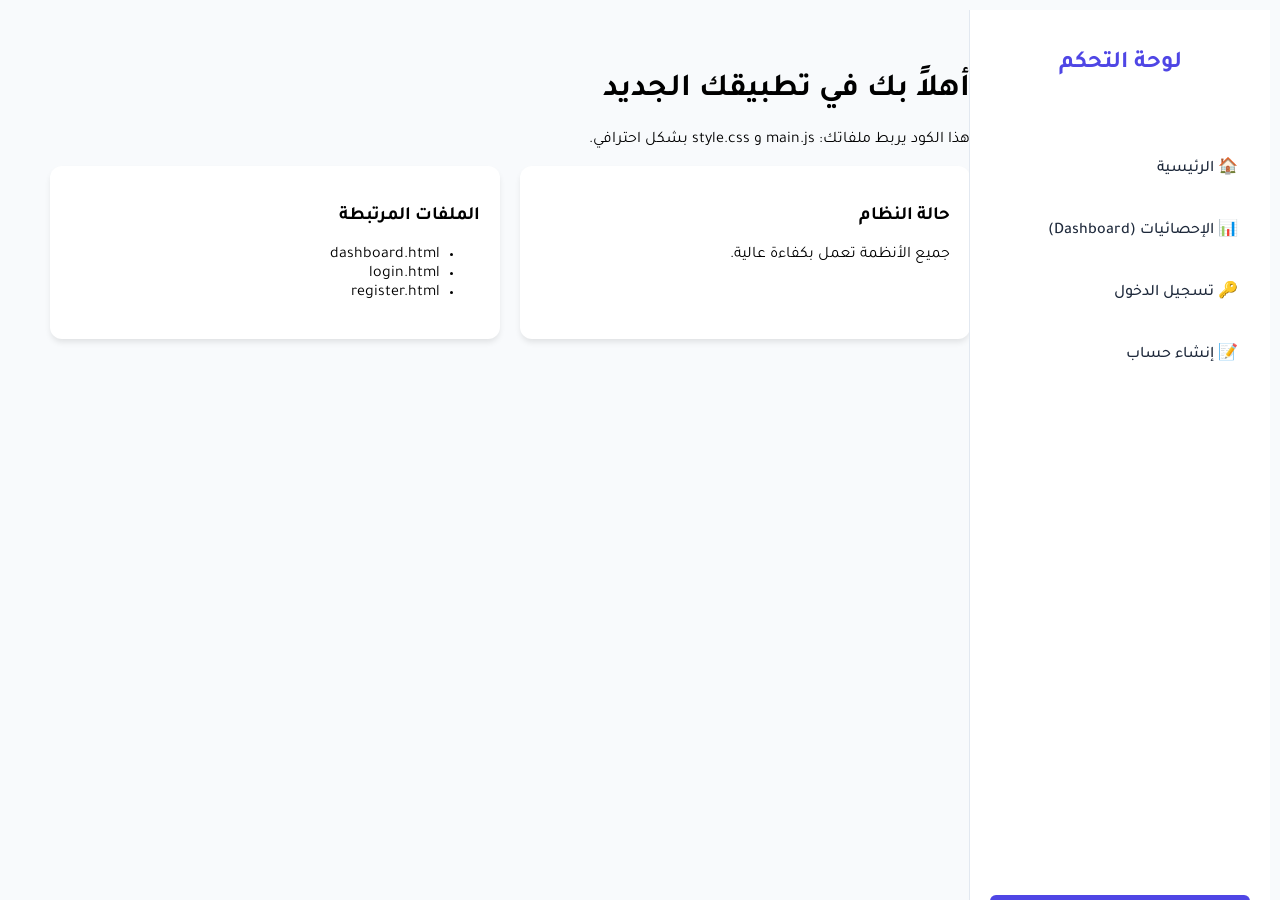
<file: index.html>
<!DOCTYPE html>
<html lang="ar" dir="rtl">
<head>
    <meta charset="UTF-8">
    <meta name="viewport" content="width=device-width, initial-scale=1.0">
    <title>مشروعي الإحترافي</title>
    <link href="https://fonts.googleapis.com/css2?family=Tajawal:wght@300;500;700&display=swap" rel="stylesheet">
    <link rel="stylesheet" href="style.css"> <style>
        :root {
            --primary-color: #4f46e5;
            --bg-color: #f8fafc;
            --text-dark: #1e293b;
        }
        body {
            font-family: 'Tajawal', sans-serif;
            margin: 0;
            background-color: var(--bg-color);
            display: flex;
        }
        /* القائمة الجانبية */
        .sidebar {
            width: 260px;
            background: #fff;
            height: 100vh;
            border-left: 1px solid #e2e8f0;
            display: flex;
            flex-direction: column;
            padding: 20px;
            position: fixed;
        }
        .sidebar h2 { color: var(--primary-color); text-align: center; }
        .nav-links { list-style: none; padding: 0; margin-top: 30px; }
        .nav-links li { margin: 15px 0; }
        .nav-links a {
            text-decoration: none;
            color: var(--text-dark);
            font-weight: 500;
            display: block;
            padding: 12px;
            border-radius: 8px;
            transition: 0.3s;
        }
        .nav-links a:hover { background: #f1f5f9; color: var(--primary-color); }
        
        /* المحتوى الرئيسي */
        .main-content {
            margin-right: 260px; /* لموازنة القائمة الجانبية في RTL */
            padding: 40px;
            width: 100%;
        }
        .card-grid {
            display: grid;
            grid-template-columns: repeat(auto-fit, minmax(250px, 1fr));
            gap: 20px;
        }
        .card {
            background: white;
            padding: 20px;
            border-radius: 12px;
            box-shadow: 0 4px 6px -1px rgba(0,0,0,0.1);
        }
        .btn {
            background: var(--primary-color);
            color: white;
            padding: 10px 20px;
            border: none;
            border-radius: 6px;
            cursor: pointer;
        }
    </style>
</head>
<body>

    <aside class="sidebar">
        <h2>لوحة التحكم</h2>
        <ul class="nav-links">
            <li><a href="index.html">🏠 الرئيسية</a></li>
            <li><a href="dashboard.html">📊 الإحصائيات (Dashboard)</a></li>
            <li><a href="login.html">🔑 تسجيل الدخول</a></li>
            <li><a href="register.html">📝 إنشاء حساب</a></li>
        </ul>
        <div style="margin-top: auto;">
            <button class="btn" onclick="showAlert()">تحديث البيانات</button>
        </div>
    </aside>

    <main class="main-content">
        <header>
            <h1>أهلاً بك في تطبيقك الجديد</h1>
            <p>هذا الكود يربط ملفاتك: main.js و style.css بشكل احترافي.</p>
        </header>

        <section class="card-grid">
            <div class="card">
                <h3>حالة النظام</h3>
                <p>جميع الأنظمة تعمل بكفاءة عالية.</p>
            </div>
            <div class="card">
                <h3>الملفات المرتبطة</h3>
                <ul>
                    <li>dashboard.html</li>
                    <li>login.html</li>
                    <li>register.html</li>
                </ul>
            </div>
        </section>
    </main>

    <script src="main.js"></script>
    <script>
        function showAlert() {
            alert("تم تفعيل الربط بين الملفات بنجاح!");
        }
    </script>
</body>
</html>
</file>
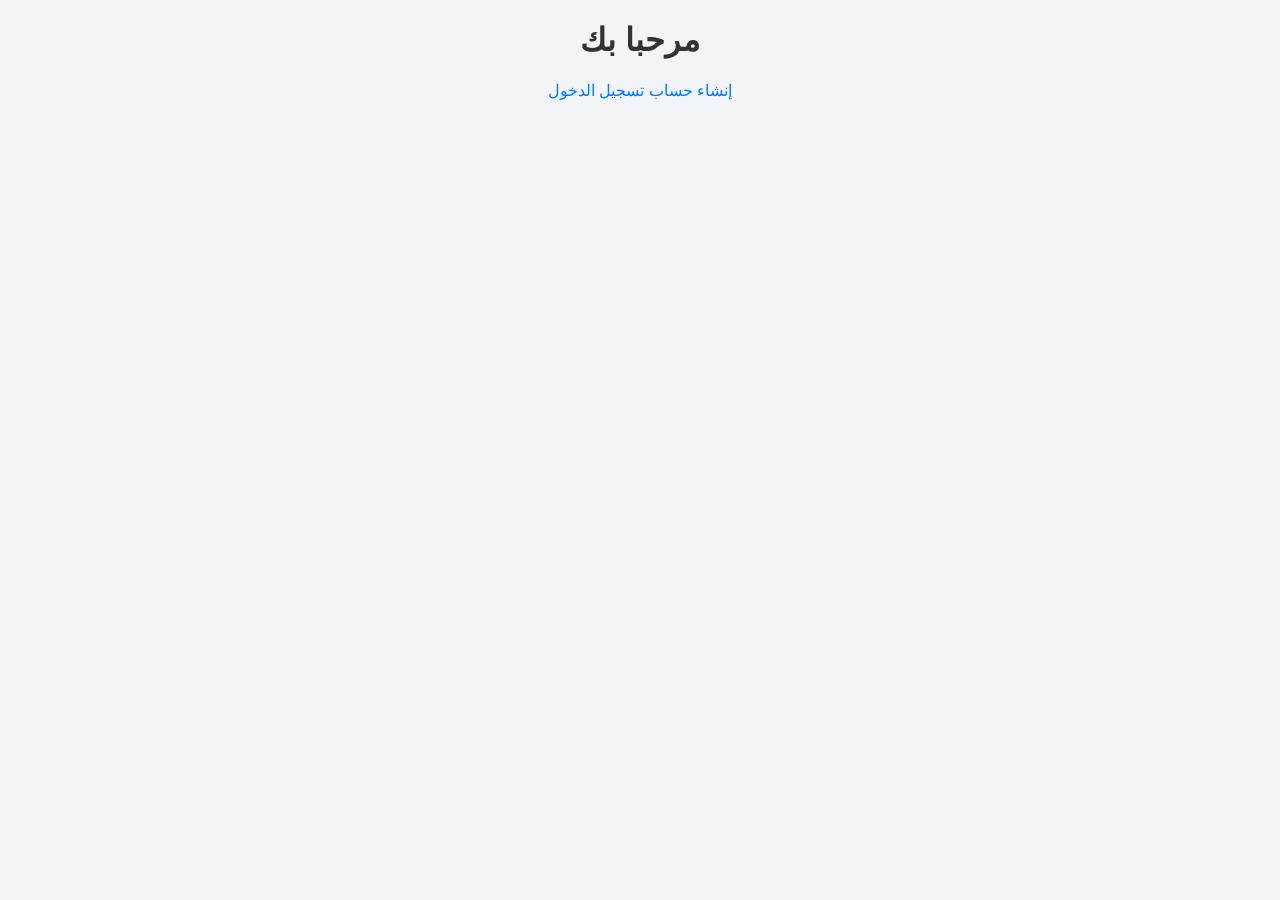
<file: project/index.html>
<!DOCTYPE html>
<html lang="ar">
<head>
<meta charset="UTF-8">
<title>تبادل المتابعات</title>
<link rel="stylesheet" href="css/style.css">
<script src="js/main.js" defer></script>
</head>
<body>

<h1>مرحبا بك</h1>
<a href="register.html">إنشاء حساب</a>
<a href="login.html">تسجيل الدخول</a>

</body>
</html>
</file>
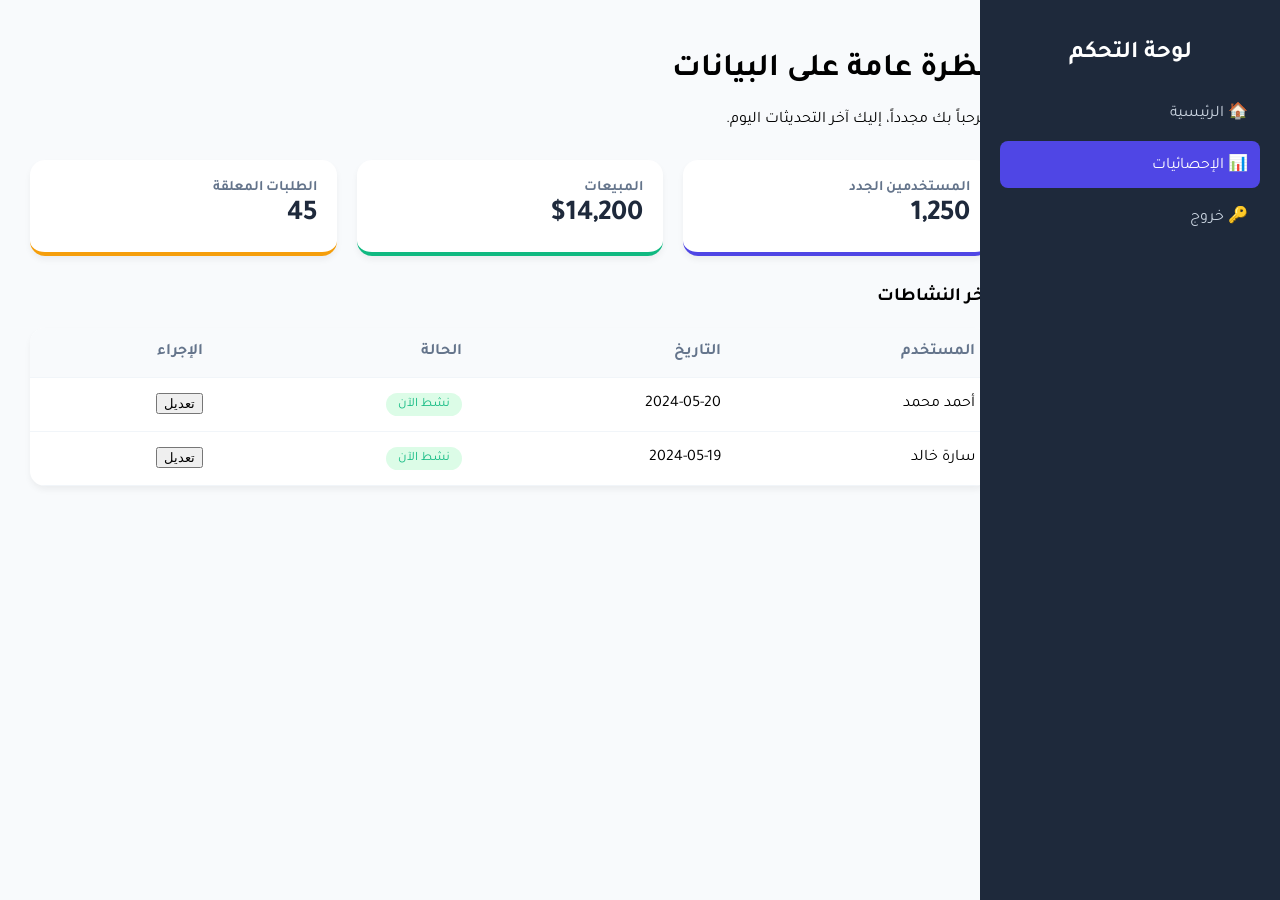
<file: dashboard.html>
<!DOCTYPE html>
<html lang="ar" dir="rtl">
<head>
    <meta charset="UTF-8">
    <meta name="viewport" content="width=device-width, initial-scale=1.0">
    <title>لوحة التحكم | الإحصائيات</title>
    <link href="https://fonts.googleapis.com/css2?family=Tajawal:wght@300;500;700&display=swap" rel="stylesheet">
    <style>
        :root {
            --primary-color: #4f46e5;
            --success-color: #10b981;
            --warning-color: #f59e0b;
            --bg-color: #f8fafc;
        }
        body {
            font-family: 'Tajawal', sans-serif;
            margin: 0;
            background-color: var(--bg-color);
            display: flex;
        }
        /* القائمة الجانبية (نفس تصميم الصفحة الرئيسية لتوحيد الهوية) */
        .sidebar {
            width: 260px;
            background: #1e293b;
            height: 100vh;
            color: white;
            display: flex;
            flex-direction: column;
            padding: 20px;
            position: fixed;
        }
        .sidebar a {
            color: #cbd5e1;
            text-decoration: none;
            padding: 12px;
            display: block;
            border-radius: 8px;
            margin-bottom: 5px;
        }
        .sidebar a.active { background: var(--primary-color); color: white; }

        .main-content { margin-right: 260px; padding: 30px; width: 100%; }

        /* شبكة الإحصائيات */
        .stats-grid {
            display: grid;
            grid-template-columns: repeat(auto-fit, minmax(200px, 1fr));
            gap: 20px;
            margin-bottom: 30px;
        }
        .stat-card {
            background: white;
            padding: 20px;
            border-radius: 15px;
            box-shadow: 0 4px 6px rgba(0,0,0,0.05);
            border-bottom: 4px solid var(--primary-color);
        }
        .stat-card h3 { color: #64748b; font-size: 0.9rem; margin: 0; }
        .stat-card .value { font-size: 1.8rem; font-weight: bold; color: #1e293b; }

        /* جدول البيانات */
        .data-table {
            width: 100%;
            background: white;
            border-collapse: collapse;
            border-radius: 15px;
            overflow: hidden;
            box-shadow: 0 4px 6px rgba(0,0,0,0.05);
        }
        .data-table th, .data-table td { padding: 15px; text-align: right; border-bottom: 1px solid #f1f5f9; }
        .data-table th { background: #f8fafc; color: #64748b; }
        
        .status-badge {
            padding: 5px 12px;
            border-radius: 20px;
            font-size: 0.8rem;
        }
        .status-online { background: #dcfce7; color: var(--success-color); }
    </style>
</head>
<body>

    <aside class="sidebar">
        <h2 style="color: white; text-align: center;">لوحة التحكم</h2>
        <nav>
            <a href="index.html">🏠 الرئيسية</a>
            <a href="dashboard.html" class="active">📊 الإحصائيات</a>
            <a href="login.html">🔑 خروج</a>
        </nav>
    </aside>

    <main class="main-content">
        <header style="margin-bottom: 30px;">
            <h1>نظرة عامة على البيانات</h1>
            <p>مرحباً بك مجدداً، إليك آخر التحديثات اليوم.</p>
        </header>

        <section class="stats-grid">
            <div class="stat-card">
                <h3>المستخدمين الجدد</h3>
                <div class="value">1,250</div>
            </div>
            <div class="stat-card" style="border-color: var(--success-color);">
                <h3>المبيعات</h3>
                <div class="value">$14,200</div>
            </div>
            <div class="stat-card" style="border-color: var(--warning-color);">
                <h3>الطلبات المعلقة</h3>
                <div class="value">45</div>
            </div>
        </section>

        <section>
            <h3>آخر النشاطات</h3>
            <table class="data-table">
                <thead>
                    <tr>
                        <th>المستخدم</th>
                        <th>التاريخ</th>
                        <th>الحالة</th>
                        <th>الإجراء</th>
                    </tr>
                </thead>
                <tbody>
                    <tr>
                        <td>أحمد محمد</td>
                        <td>2024-05-20</td>
                        <td><span class="status-badge status-online">نشط الآن</span></td>
                        <td><button style="cursor:pointer">تعديل</button></td>
                    </tr>
                    <tr>
                        <td>سارة خالد</td>
                        <td>2024-05-19</td>
                        <td><span class="status-badge status-online">نشط الآن</span></td>
                        <td><button style="cursor:pointer">تعديل</button></td>
                    </tr>
                </tbody>
            </table>
        </section>
    </main>

    <script src="main.js"></script>
</body>
</html>
</file>
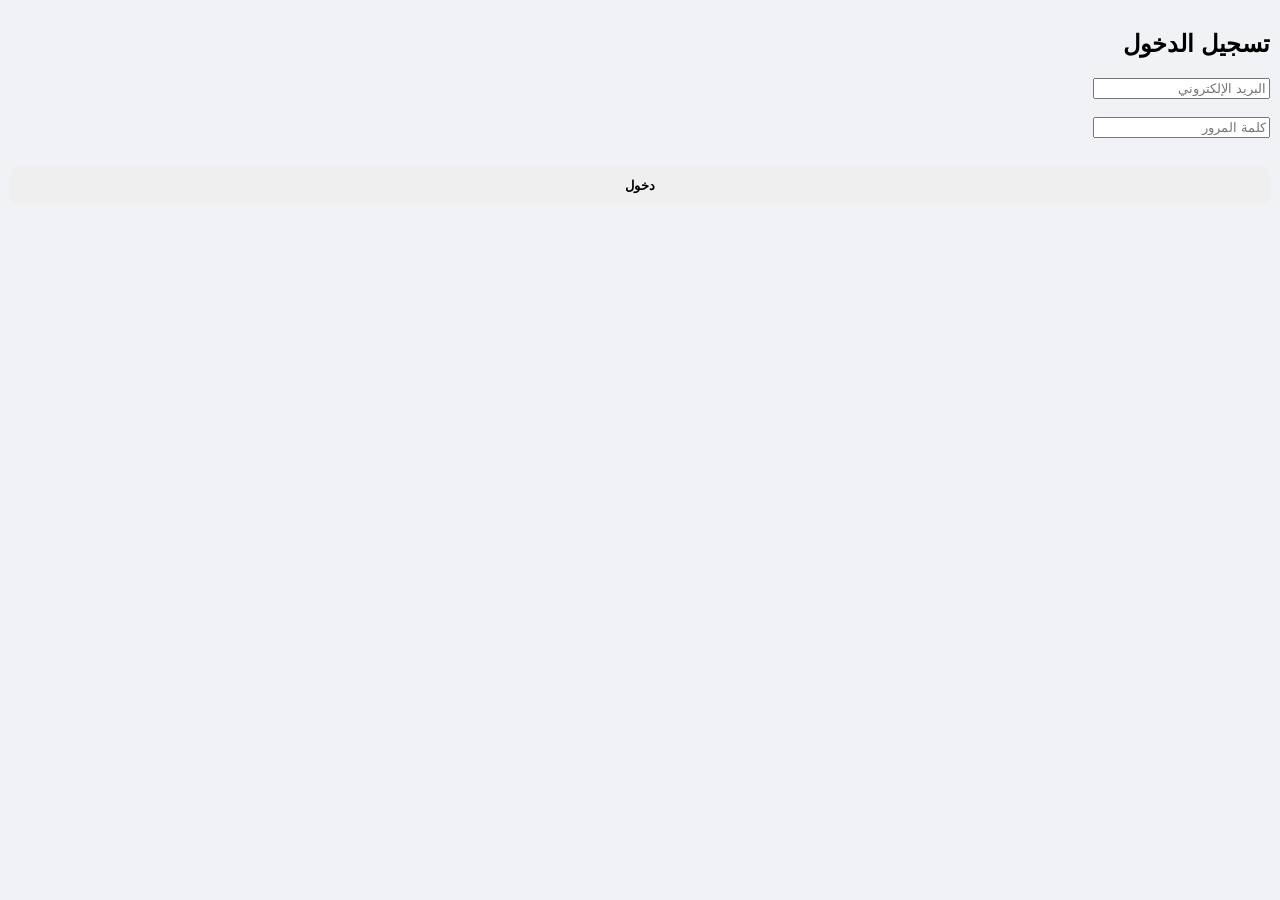
<file: login.html>
<!DOCTYPE html>
<html lang="ar" dir="rtl">
<head>
<meta charset="UTF-8">
<title>تسجيل الدخول</title>
  <link rel="stylesheet" href="style.css">
<script src="main.js" defer></script>
</head>
<body>

<h2>تسجيل الدخول</h2>

<form action="api/login.php" method="POST">
  <input type="email" name="email" placeholder="البريد الإلكتروني" required><br><br>
  <input type="password" name="password" placeholder="كلمة المرور" required><br><br>
  <button type="submit">دخول</button>
</form>

</body>
</html>
</file>
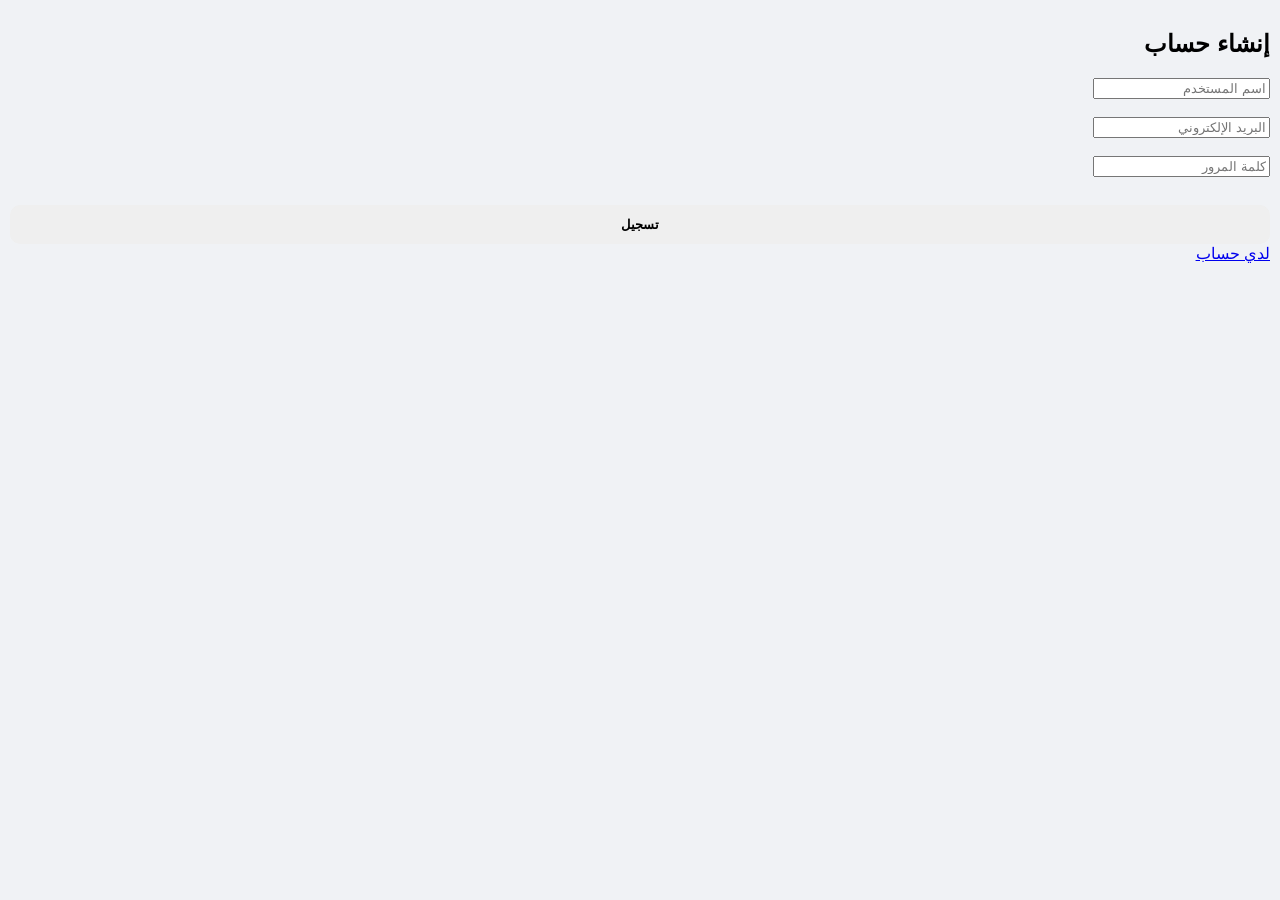
<file: register.html>
<!DOCTYPE html>
<html lang="ar" dir="rtl">
<head>
<meta charset="UTF-8">
<title>إنشاء حساب</title>
  <link rel="stylesheet" href="style.css">
<script src="main.js" defer></script>
</head>
<body>

<h2>إنشاء حساب</h2>

<form action="api/register.php" method="POST">
  <input type="text" name="username" placeholder="اسم المستخدم" required><br><br>
  <input type="email" name="email" placeholder="البريد الإلكتروني" required><br><br>
  <input type="password" name="password" placeholder="كلمة المرور" required><br><br>
  <button type="submit">تسجيل</button>
</form>

<a href="login.html">لدي حساب</a>

</body>
</html>
</file>
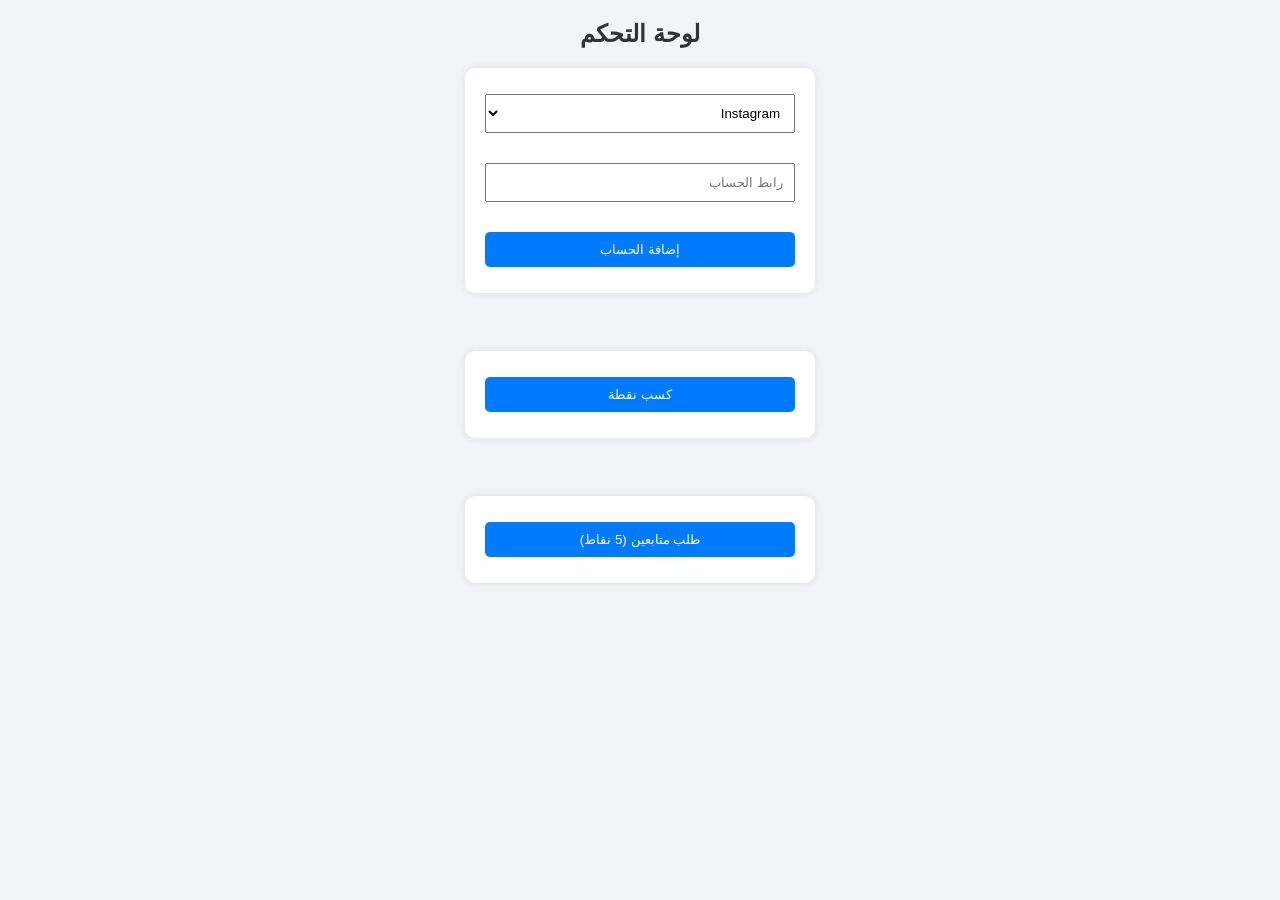
<file: project/dashboard.html>
<!DOCTYPE html>
<html lang="ar" dir="rtl">
<head>
<meta charset="UTF-8">
<title>لوحة التحكم</title>
<link rel="stylesheet" href="css/style.css">
<script src="js/main.js" defer></script>
</head>
<body>

<h2>لوحة التحكم</h2>

<form action="api/add_account.php" method="POST">
  <select name="platform">
    <option value="instagram">Instagram</option>
    <option value="tiktok">TikTok</option>
  </select><br><br>

  <input type="url" name="url" placeholder="رابط الحساب" required><br><br>

  <button type="submit">إضافة الحساب</button>
</form>

<br>

<form action="api/earn_points.php" method="POST">
  <button type="submit">كسب نقطة</button>
</form>

<br>

<form action="api/request_followers.php" method="POST">
  <button type="submit">طلب متابعين (5 نقاط)</button>
</form>

</body>
</html>
</file>
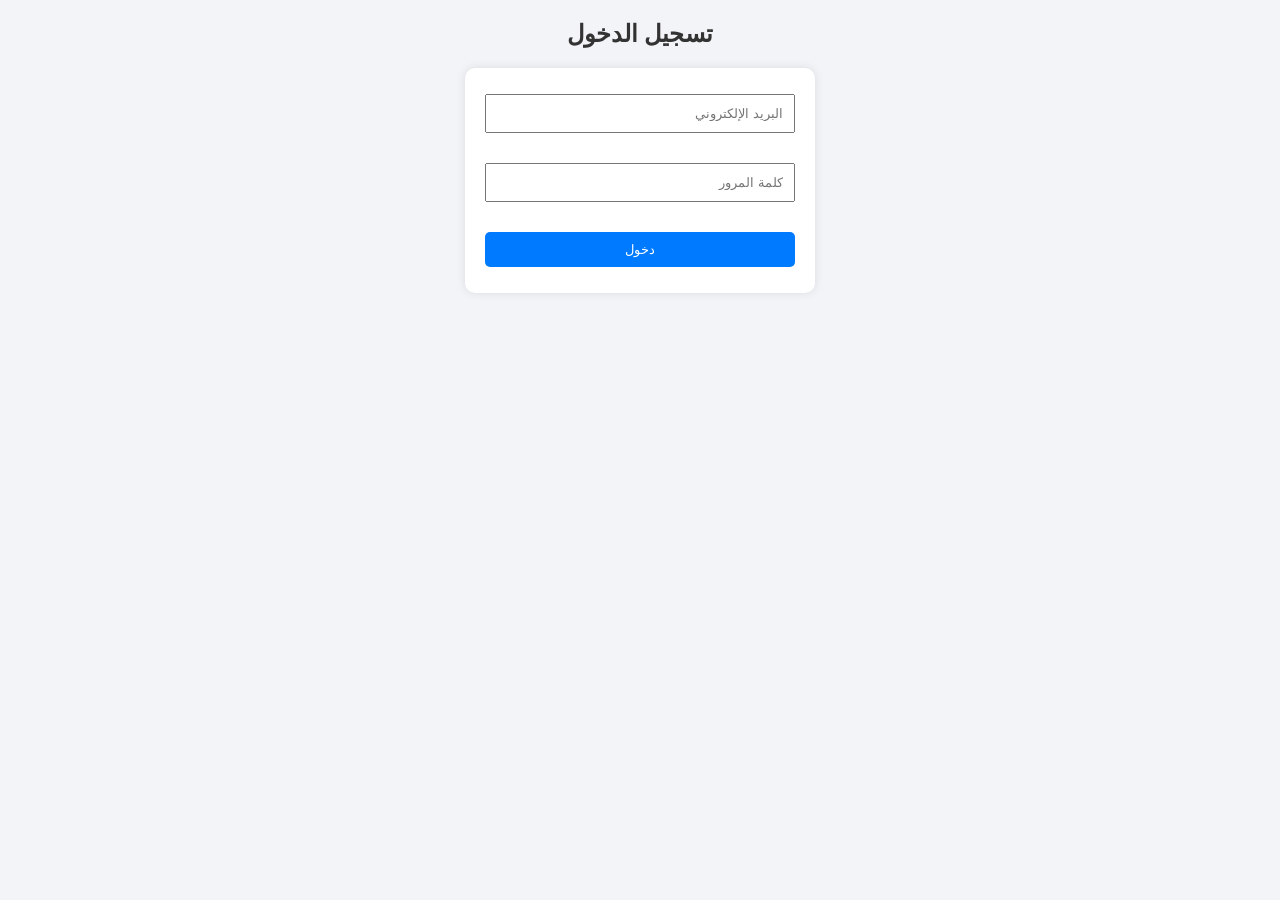
<file: project/login.html>
<!DOCTYPE html>
<html lang="ar" dir="rtl">
<head>
<meta charset="UTF-8">
<title>تسجيل الدخول</title>
  <link rel="stylesheet" href="css/style.css">
<script src="js/main.js" defer></script>
</head>
<body>

<h2>تسجيل الدخول</h2>

<form action="api/login.php" method="POST">
  <input type="email" name="email" placeholder="البريد الإلكتروني" required><br><br>
  <input type="password" name="password" placeholder="كلمة المرور" required><br><br>
  <button type="submit">دخول</button>
</form>

</body>
</html>
</file>
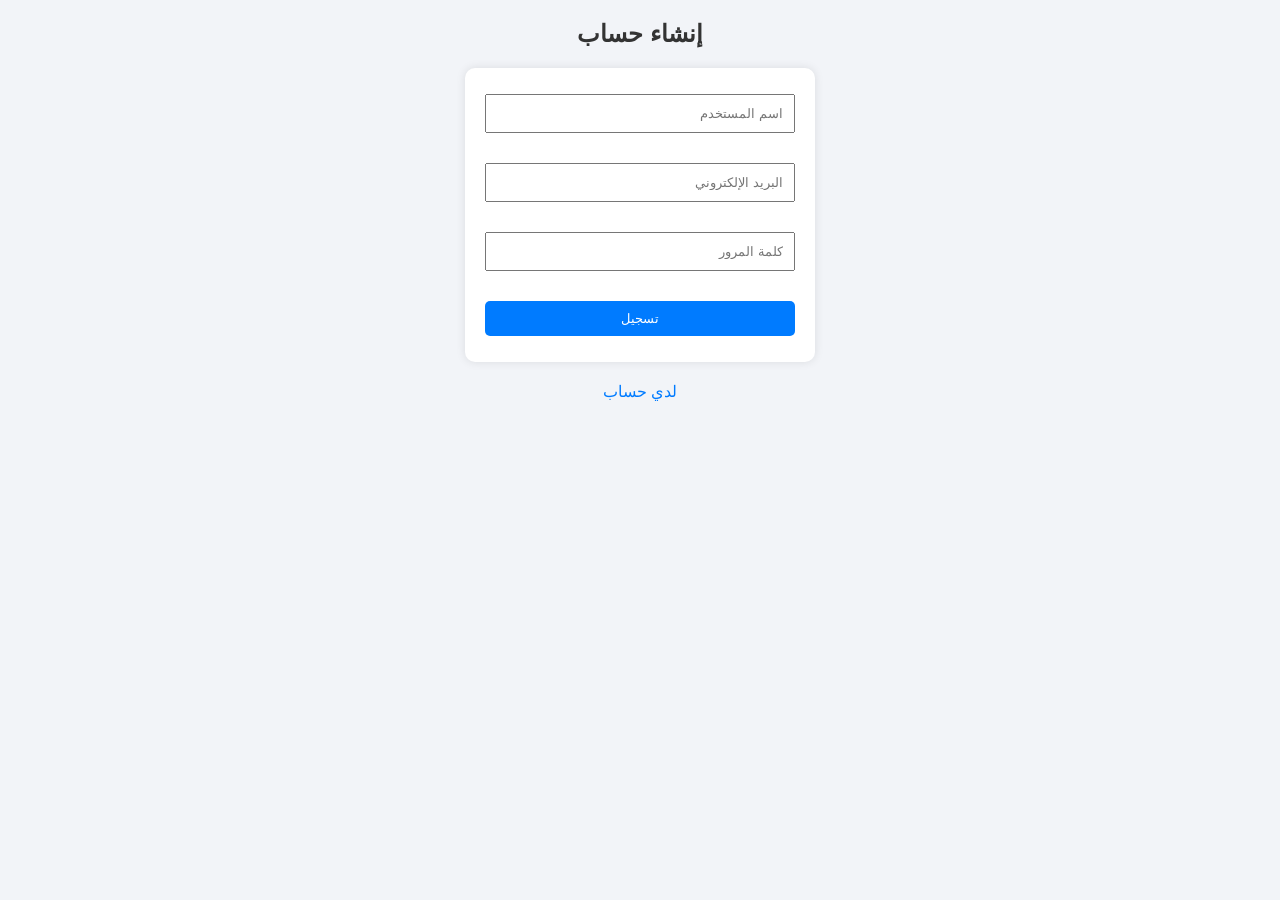
<file: project/register.html>
<!DOCTYPE html>
<html lang="ar" dir="rtl">
<head>
<meta charset="UTF-8">
<title>إنشاء حساب</title>
  <link rel="stylesheet" href="css/style.css">
<script src="js/main.js" defer></script>
</head>
<body>

<h2>إنشاء حساب</h2>

<form action="api/register.php" method="POST">
  <input type="text" name="username" placeholder="اسم المستخدم" required><br><br>
  <input type="email" name="email" placeholder="البريد الإلكتروني" required><br><br>
  <input type="password" name="password" placeholder="كلمة المرور" required><br><br>
  <button type="submit">تسجيل</button>
</form>

<a href="login.html">لدي حساب</a>

</body>
</html>
</file>
<file: style.css>
/* تنسيق الأساسيات */
body {
    font-family: 'Cairo', sans-serif; /* خط عربي مريح */
    background-color: #f0f2f5;
    margin: 0;
    padding: 10px;
    direction: rtl;
}

/* حاوية الأقسام */
.section {
    background: #fff;
    border-radius: 15px;
    padding: 20px;
    margin-bottom: 15px;
    box-shadow: 0 4px 12px rgba(0,0,0,0.05);
}

/* تنسيق الأزرار */
button {
    width: 100%;
    padding: 12px;
    border: none;
    border-radius: 10px;
    font-weight: bold;
    cursor: pointer;
    transition: 0.3s;
    margin-top: 10px;
}

#earnPointsBtn { background-color: #28a745; color: white; }
#requestFollowersBtn { background-color: #ffc107; color: #000; }
#addAccountForm button { background-color: #007bff; color: white; }
#logoutBtn { background-color: #dc3545; color: white; width: auto; padding: 5px 15px; }

/* تنسيق قائمة الحسابات */
.account-card {
    display: flex;
    justify-content: space-between;
    align-items: center;
    background: #f8f9fa;
    padding: 15px;
    border-radius: 10px;
    margin-top: 10px;
    border-right: 5px solid #007bff;
}

.account-card a {
    text-decoration: none;
    color: #007bff;
    font-weight: bold;
}

/* شريط التنقل العلوي */
nav {
    display: flex;
    justify-content: space-between;
    align-items: center;
    background: #fff;
    padding: 15px;
    border-radius: 10px;
    margin-bottom: 20px;
}
</file>
<file: project/css/style.css>
* {
  box-sizing: border-box;
  font-family: Tahoma, Arial;
}

body {
  margin: 0;
  background: #f2f4f8;
  text-align: center;
}

h1, h2 {
  color: #333;
}

form {
  background: #fff;
  padding: 20px;
  margin: 20px auto;
  width: 90%;
  max-width: 350px;
  border-radius: 10px;
  box-shadow: 0 0 10px rgba(0,0,0,.1);
}

input, select, button {
  width: 100%;
  padding: 10px;
  margin: 6px 0;
}

button {
  background: #007bff;
  color: #fff;
  border: none;
  border-radius: 5px;
}

button:hover {
  background: #0056b3;
}

a {
  color: #007bff;
  text-decoration: none;
}
</file>
